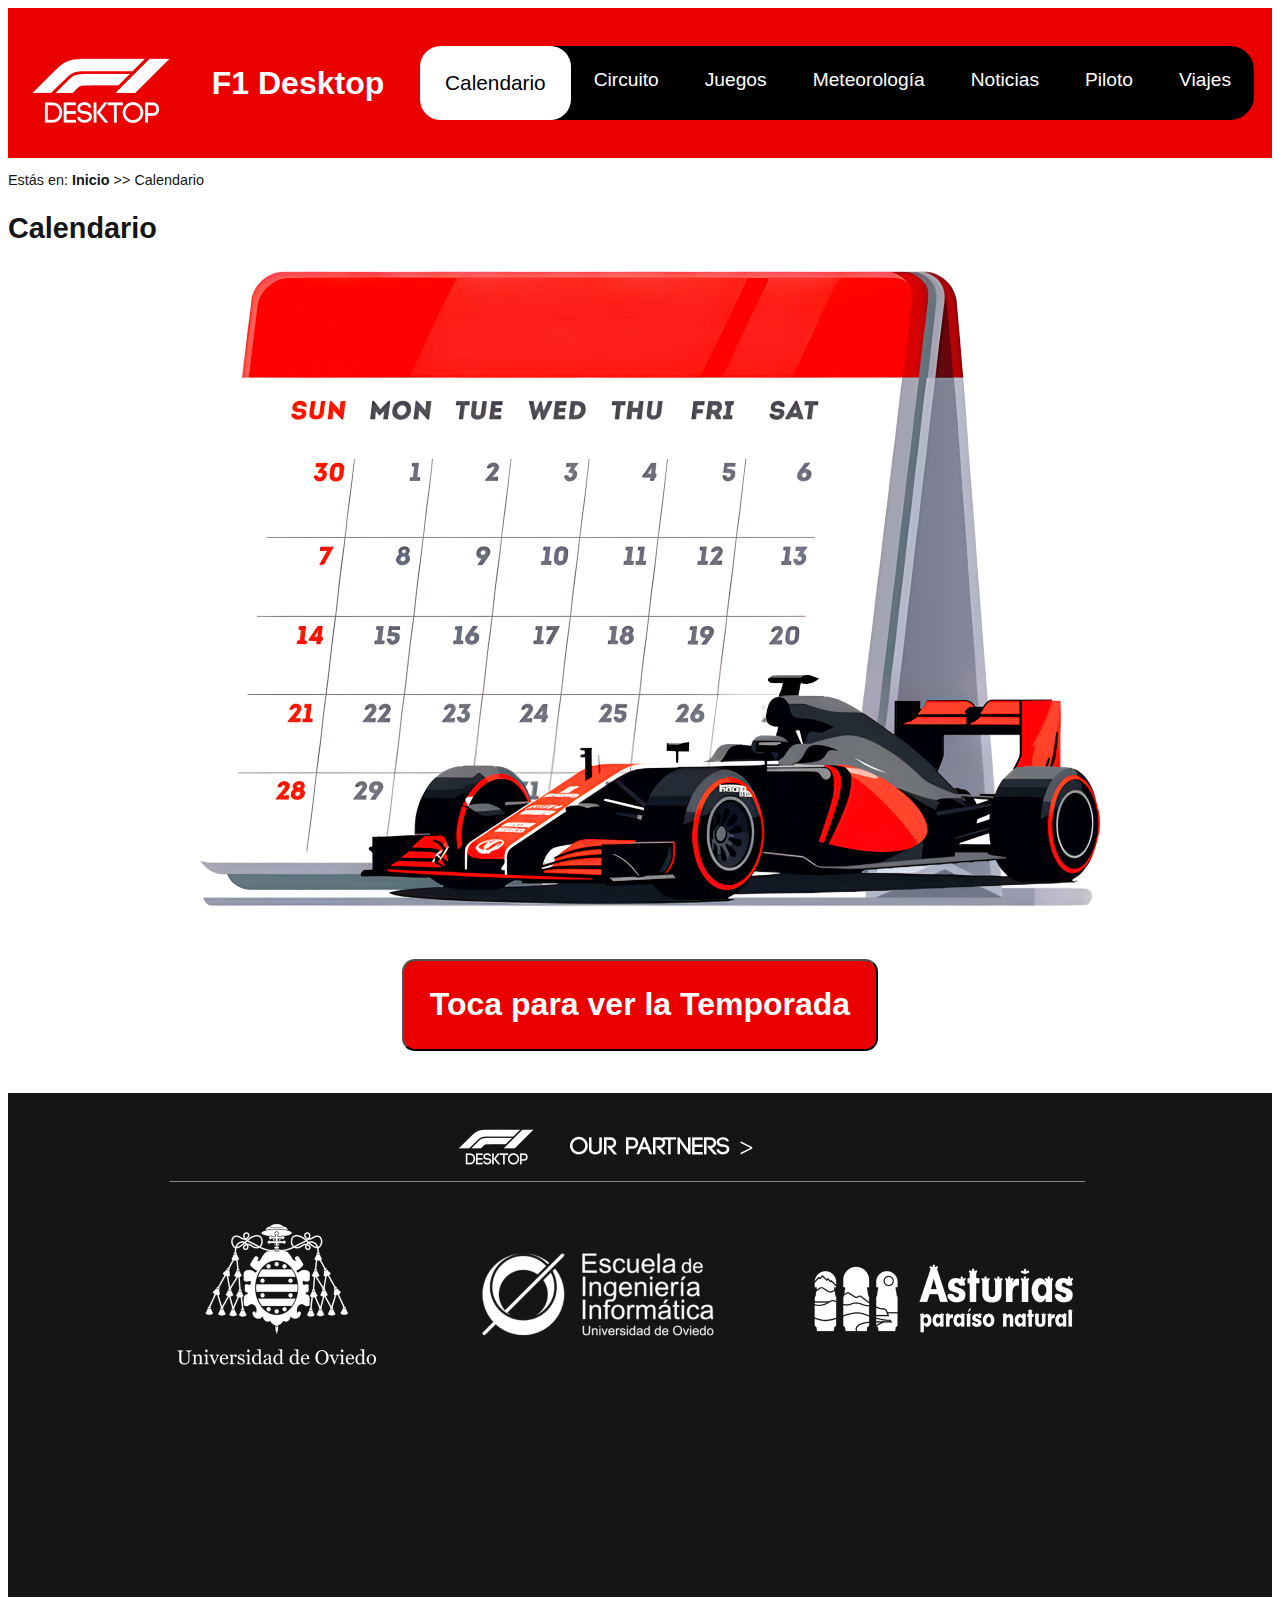
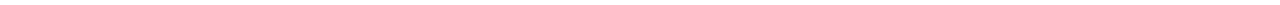
<file: calendario.html>
<!DOCTYPE HTML>

<html lang="es">
<head>
    <meta charset="UTF-8" />
    <meta name ="author" content ="Ignacio Fernández Suárez - UO294177" />
    <meta name ="description" content ="Puedes consultar el calendario de eventos de los próximos meses" />
    <meta name ="keywords" content ="calenadrio,calendar,monthly" />
    <meta name ="viewport" content ="width=device-width, initial-scale=1.0" />
    <title>Calendario</title>
    <link rel="stylesheet" type="text/css" href="estilo/estilo.css"/>
    <link rel="stylesheet" type="text/css" href="estilo/layout.css"/>
    <link rel="stylesheet" type="text/css" href="estilo/agenda_grid.css"/>
    <link rel="icon" href="multimedia/LogotipoF1Desktop.ico">
    <script src="https://code.jquery.com/jquery-3.7.1.min.js"></script>
</head>

<body>
    <header>
    <img alt="logotipo_F1Desktop" src="multimedia/Logotipo_F1_Desktop_Sized.png"/>
    <h1> <a href="index.html">F1 Desktop</a></h1>
    <nav>
        <a href="calendario.html" class="active">Calendario</a>
        <a href="circuito.html">Circuito</a>
        <a href="juegos.html">Juegos</a>
        <a href="meteorologia.html">Meteorología</a>
        <a href="noticias.html">Noticias</a>
        <a href="piloto.html">Piloto</a>
        <a href="php/viajes.php">Viajes</a>
    </nav>
    </header>
    <p>Estás en: <a href="index.html">Inicio</a> >> Calendario</p>
    
    <h2>Calendario</h2>
    <picture>
        <source srcset="multimedia/CalendarioImg_465.png" media="(max-width: 465px)">
        <source srcset="multimedia/CalendarioImg_799.png" media="(max-width: 799px)">
        <source srcset="multimedia/CalendarioImg.png">
        <img src="multimedia/CalendarioImg.png" alt="Calendario con F1">
    </picture>
    
    <main>
        <script src="js/agenda.js"></script>
    </main>

    <footer>
        <picture>
            <source srcset="multimedia/Footter_Partners_max465px.png" media="(max-width: 465px)">
            <source srcset="multimedia/Footter_Partners_max799px.png" media="(max-width: 799px)">
            <source srcset="multimedia/Footter_Partners.png">
            <img src="multimedia/Footter_Partners.png" alt="Footer of the Partners">
        </picture>
    </footer>
</body>
</html>
</file>
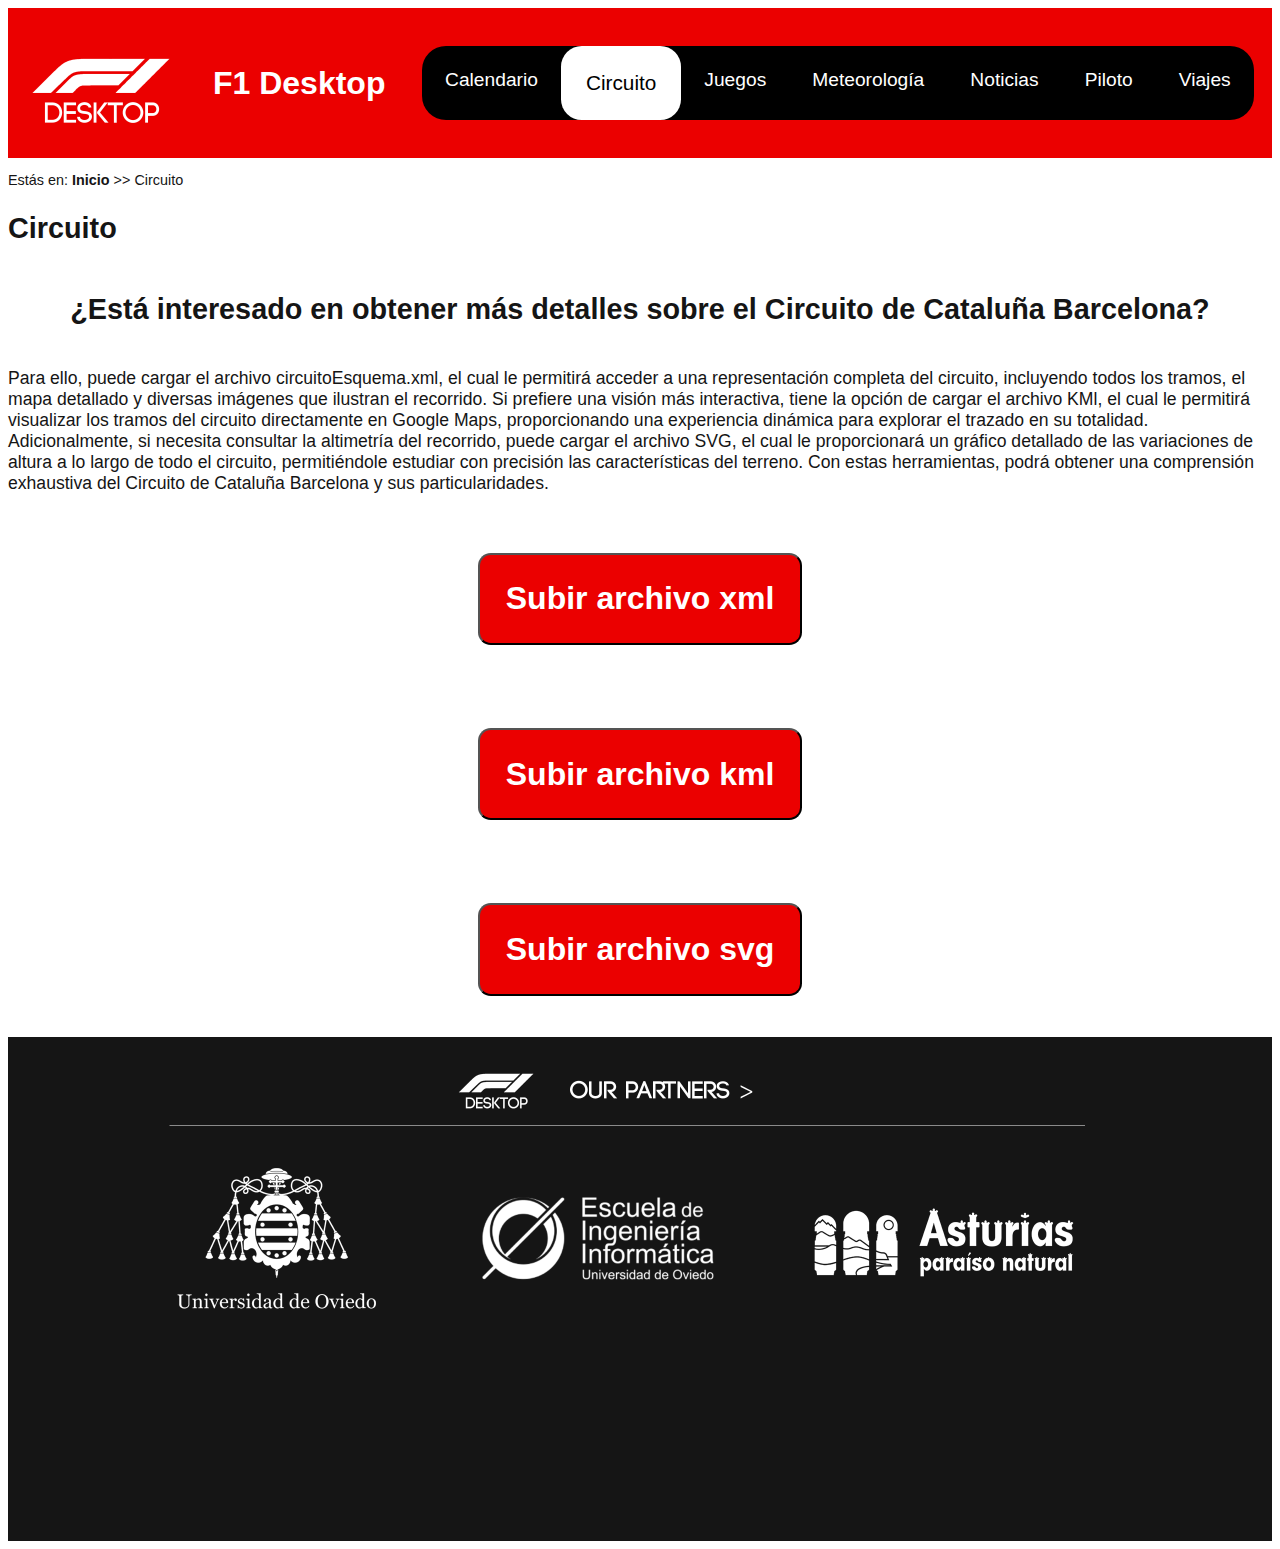
<file: circuito.html>
<!DOCTYPE HTML>

<html lang="es">
<head>
    <meta charset="UTF-8" />
    <meta name ="author" content ="Ignacio Fernández Suárez - UO294177" />
    <meta name ="description" content ="Los circuitos de esta temporada" />
    <meta name ="keywords" content ="circuito" />
    <meta name ="viewport" content ="width=device-width, initial-scale=1.0" />
    <title>Circuito</title>
    <link rel="stylesheet" type="text/css" href="estilo/estilo.css"/>
    <link rel="stylesheet" type="text/css" href="estilo/layout.css"/>
    <link rel="stylesheet" type="text/css" href="estilo/agenda_grid.css"/>
    <link rel="icon" href="multimedia/LogotipoF1Desktop.ico">
    <script src="https://code.jquery.com/jquery-3.7.1.min.js"></script>
</head>

<body>
    <header>
    <img alt="logotipo_F1Desktop" src="multimedia/Logotipo_F1_Desktop_Sized.png"/>
    <h1> <a href="index.html">F1 Desktop</a></h1>
    <nav>
        <a href="calendario.html">Calendario</a>
        <a href="circuito.html" class="active">Circuito</a>
        <a href="juegos.html">Juegos</a>
        <a href="meteorologia.html">Meteorología</a>
        <a href="noticias.html">Noticias</a>
        <a href="piloto.html">Piloto</a>
        <a href="php/viajes.php">Viajes</a>
    </nav>
    </header>
    <p>Estás en: <a href="index.html">Inicio</a> >> Circuito</p>

    <h2>Circuito</h2>
    <main>
        <h2>¿Está interesado en obtener más detalles sobre el Circuito de Cataluña Barcelona?</h2>
        <p>Para ello, puede cargar el archivo circuitoEsquema.xml, el cual le permitirá acceder a una representación completa del circuito, 
        incluyendo todos los tramos, el mapa detallado y diversas imágenes que ilustran el recorrido. Si prefiere una visión más interactiva, 
        tiene la opción de cargar el archivo KMl, 
        el cual le permitirá visualizar los tramos del circuito directamente en Google Maps, proporcionando una experiencia dinámica 
        para explorar el trazado en su totalidad. Adicionalmente, si necesita consultar la altimetría del recorrido, puede cargar el archivo SVG, 
        el cual le proporcionará un gráfico detallado de las variaciones de altura a lo largo de todo el circuito, permitiéndole estudiar con 
        precisión las características del terreno. Con estas herramientas, podrá obtener una comprensión exhaustiva del Circuito de Cataluña Barcelona y 
        sus particularidades.
        </p>
        <script src="https://api.mapbox.com/mapbox-gl-js/v2.9.0/mapbox-gl.js"></script>
        <link href="https://api.mapbox.com/mapbox-gl-js/v2.9.0/mapbox-gl.css" rel="stylesheet" />
        <script src="js/circuito.js"></script>
    </main>
    
    <footer>
        <picture>
            <source srcset="multimedia/Footter_Partners_max465px.png" media="(max-width: 465px)">
            <source srcset="multimedia/Footter_Partners_max799px.png" media="(max-width: 799px)">
            <source srcset="multimedia/Footter_Partners.png">
            <img src="multimedia/Footter_Partners.png" alt="Footer of the Partners">
        </picture>
    </footer>
</body>
</html>
</file>
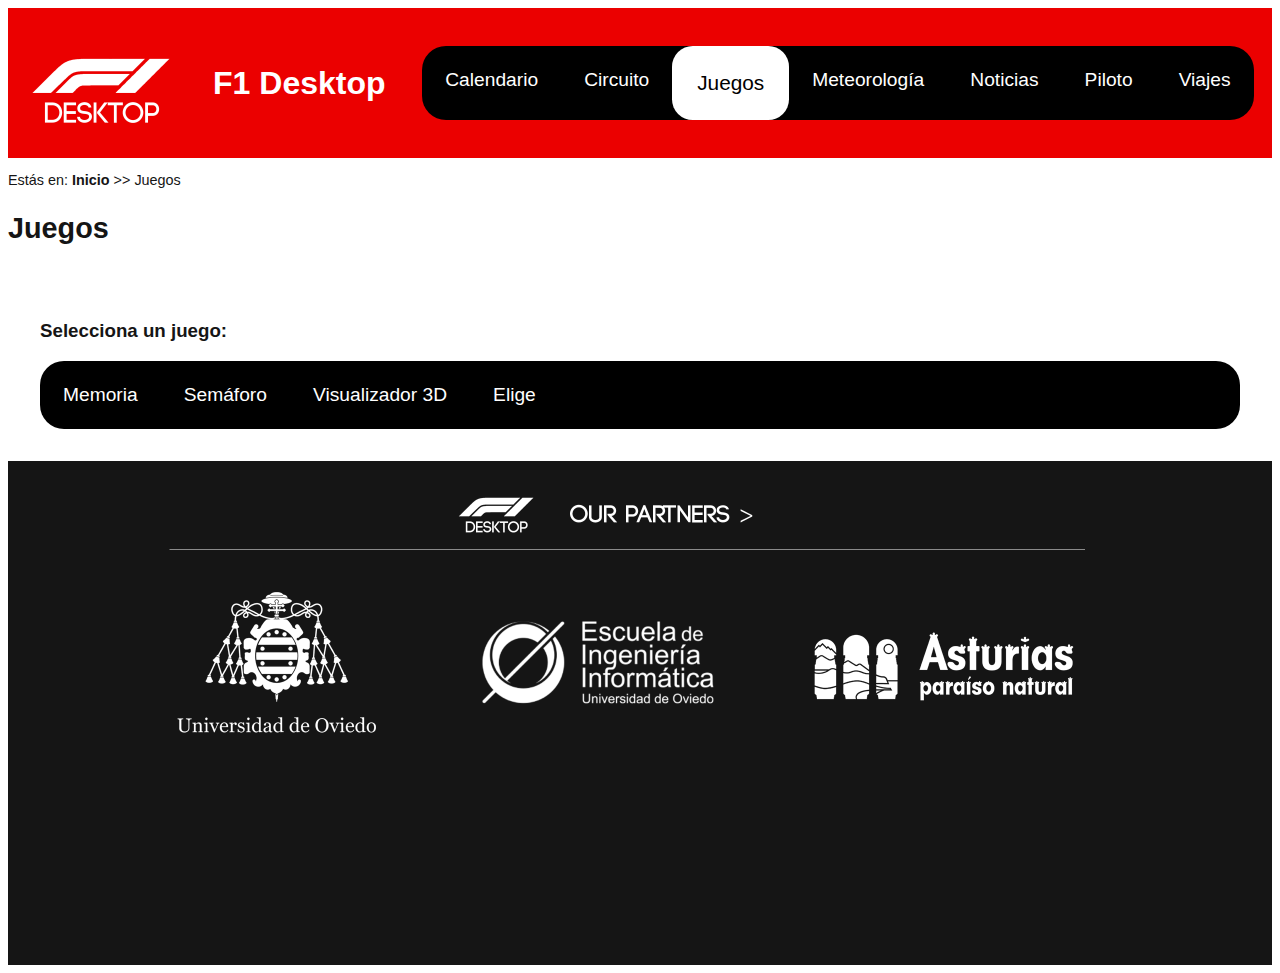
<file: juegos.html>
<!DOCTYPE HTML>

<html lang="es">
<head>
    <meta charset="UTF-8" />
    <meta name ="author" content ="Ignacio Fernández Suárez - UO294177" />
    <meta name ="description" content ="Podrás enterenterte jugando uno de nuestros juegos" />
    <meta name ="keywords" content ="index,índice" />
    <meta name ="viewport" content ="width=device-width, initial-scale=1.0" />
    <title>Juegos</title>
    <link rel="stylesheet" type="text/css" href="estilo/estilo.css"/>
    <link rel="stylesheet" type="text/css" href="estilo/layout.css"/>
    <link rel="icon" href="multimedia/LogotipoF1Desktop.ico">
</head>

<body>
    <header>
    <img alt="logotipo_F1Desktop" src="multimedia/Logotipo_F1_Desktop_Sized.png"/>
    <h1> <a href="index.html">F1 Desktop</a></h1>
    <nav>
        <a href="calendario.html">Calendario</a>
        <a href="circuito.html">Circuito</a>
        <a href="juegos.html" class="active">Juegos</a>
        <a href="meteorologia.html">Meteorología</a>
        <a href="noticias.html">Noticias</a>
        <a href="piloto.html">Piloto</a>
        <a href="php/viajes.php">Viajes</a>
    </nav>
    </header>
    <p>Estás en: <a href="index.html">Inicio</a> >> Juegos</p>
    
    <h2>Juegos</h2>
    <section>
        <h3>Selecciona un juego:</h3>
        <nav>
            <a href="memoria.html">Memoria</a>
            <a href="php/semaforo.php">Semáforo</a>
            <a href="api.html">Visualizador 3D</a>
            <a href="php/elige.php">Elige</a>
        </nav>
    </section>

    <footer>
        <picture>
            <source srcset="multimedia/Footter_Partners_max465px.png" media="(max-width: 465px)">
            <source srcset="multimedia/Footter_Partners_max799px.png" media="(max-width: 799px)">
            <source srcset="multimedia/Footter_Partners.png">
            <img src="multimedia/Footter_Partners.png" alt="Footer of the Partners">
        </picture>
    </footer>
</body>
</html>
</file>
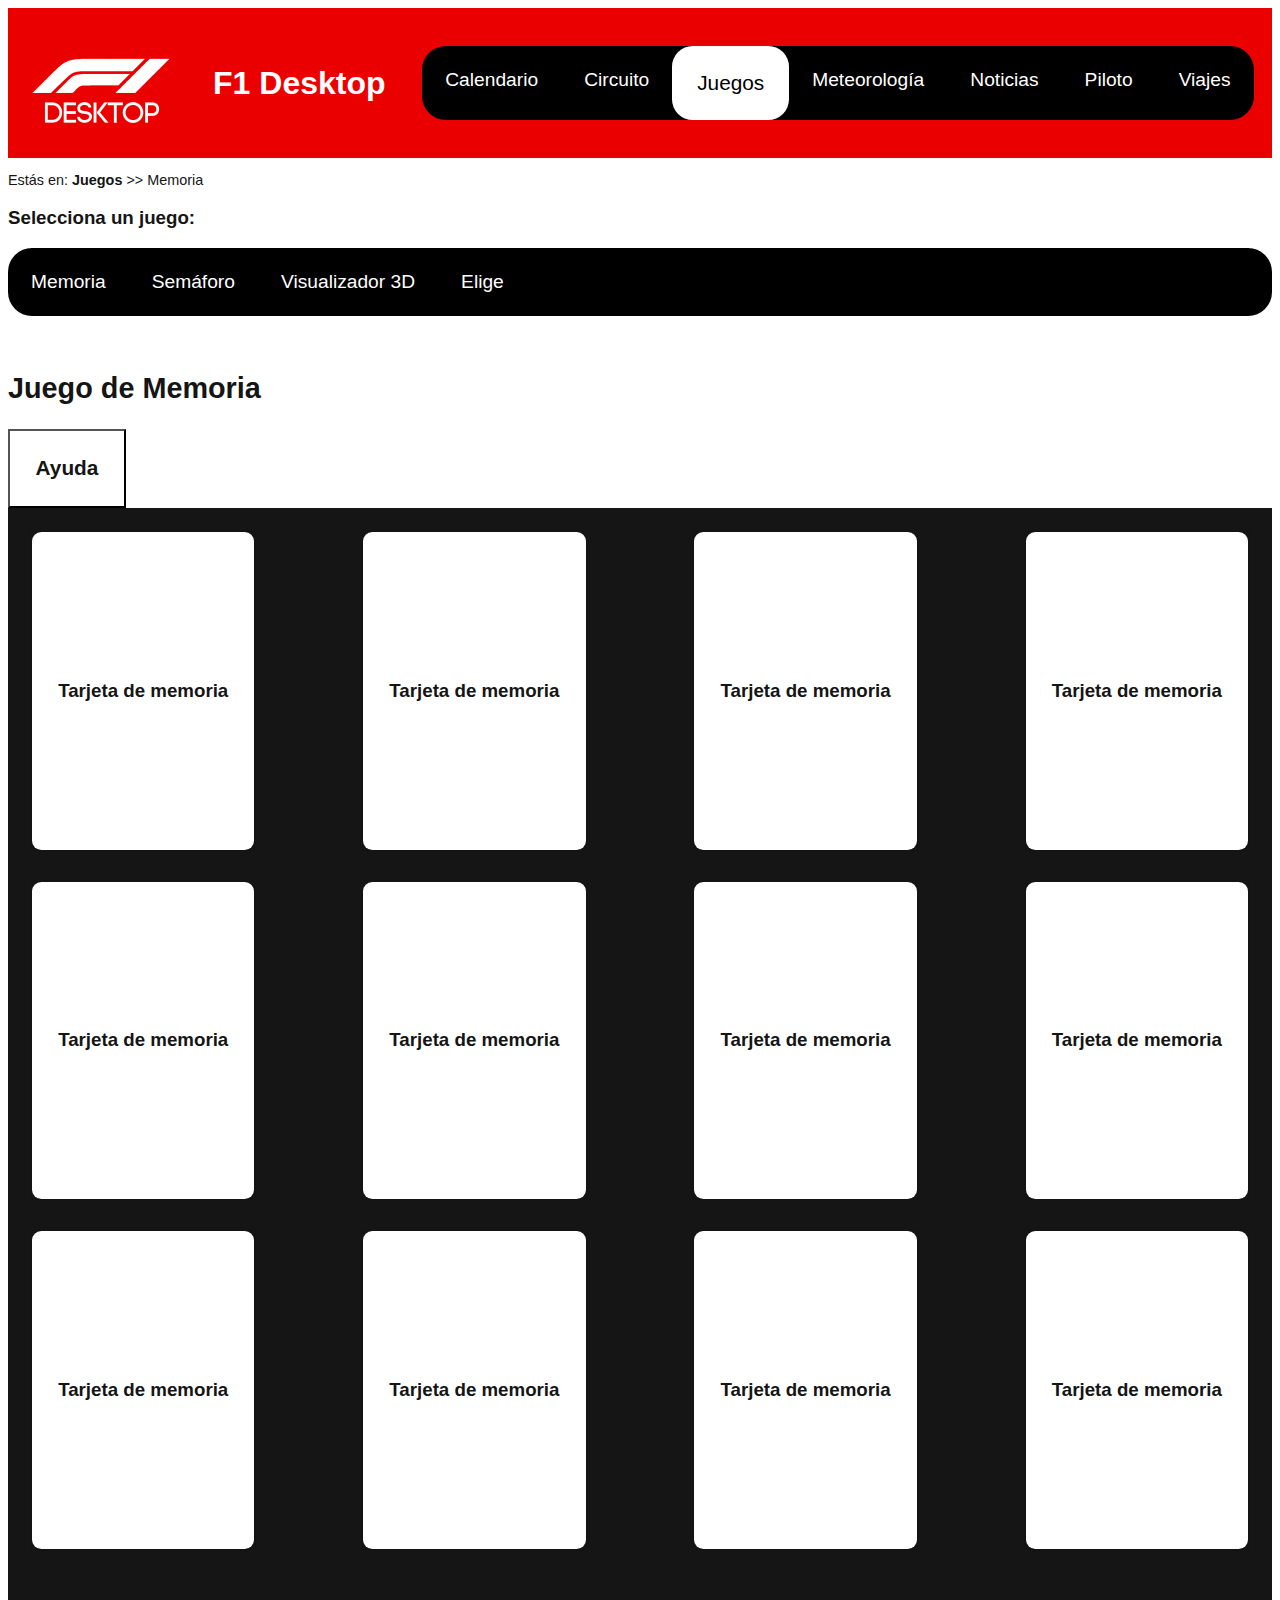
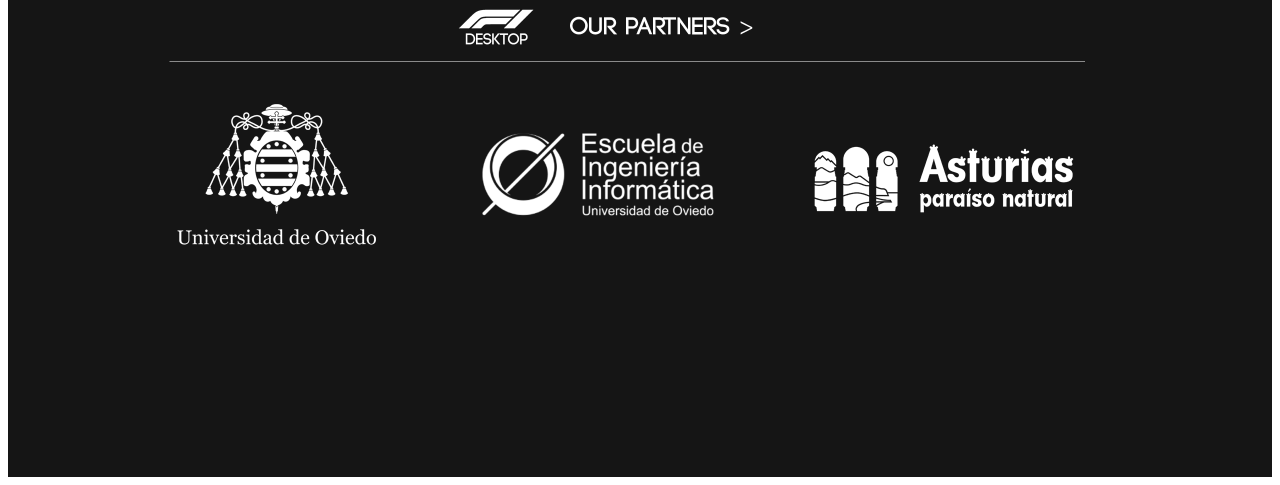
<file: memoria.html>
<!DOCTYPE HTML>

<html lang="es">
<head>
    <meta charset="UTF-8" />
    <meta name ="author" content ="Ignacio Fernández Suárez - UO294177" />
    <meta name ="description" content ="Juego de Memoria" />
    <meta name ="keywords" content ="juego,game,memory" />
    <meta name ="viewport" content ="width=device-width, initial-scale=1.0" />
    <title>Memoria</title>
    <link rel="stylesheet" type="text/css" href="estilo/estilo.css"/>
    <link rel="stylesheet" type="text/css" href="estilo/layout.css"/>
    <link rel="stylesheet" type="text/css" href="estilo/memoria.css"/>
    <link rel="icon" href="multimedia/LogotipoF1Desktop.ico">
</head>
<body data-fondo="memoria">
    <header>
    <img alt="logotipo_F1Desktop" src="multimedia/Logotipo_F1_Desktop_Sized.png"/>
    <h1> <a href="index.html">F1 Desktop</a></h1>
    <nav>
        <a href="calendario.html">Calendario</a>
        <a href="circuito.html">Circuito</a>
        <a href="juegos.html" class="active">Juegos</a>
        <a href="meteorologia.html">Meteorología</a>
        <a href="noticias.html">Noticias</a>
        <a href="piloto.html">Piloto</a>
        <a href="php/viajes.php">Viajes</a>
    </nav>
    </header>
    <p>Estás en: <a href="juegos.html">Juegos</a> >> Memoria</p>

    <section>
        <h3>Selecciona un juego:</h3>
        <nav>
            <a href="memoria.html">Memoria</a>
            <a href="php/semaforo.php">Semáforo</a>
            <a href="api.html">Visualizador 3D</a>
            <a href="php/elige.php">Elige</a>
        </nav>
    </section>
    
    <h2>Juego de Memoria</h2>
    <button>Ayuda</button>
    <main>
        <script src="js/memoria.js"></script>
    </main>    

    <footer>
        <picture>
            <source srcset="multimedia/Footter_Partners_max465px.png" media="(max-width: 465px)">
            <source srcset="multimedia/Footter_Partners_max799px.png" media="(max-width: 799px)">
            <source srcset="multimedia/Footter_Partners.png">
            <img src="multimedia/Footter_Partners.png" alt="Footer of the Partners">
        </picture>
    </footer>
</body>
</html>
</file>
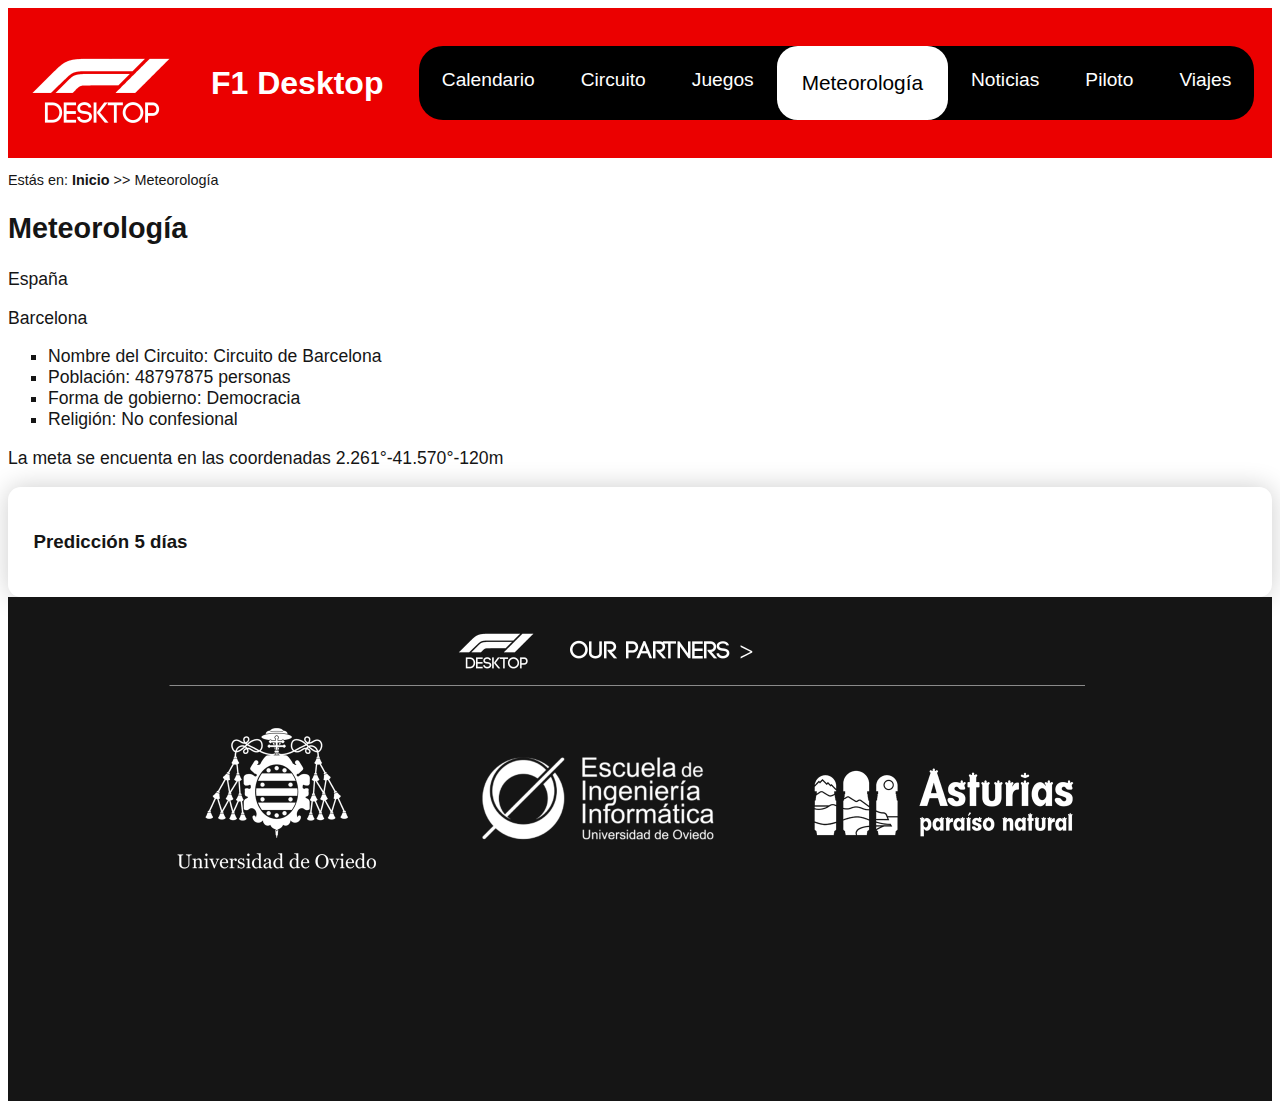
<file: meteorologia.html>
<!DOCTYPE HTML>

<html lang="es">
<head>
    <meta charset="UTF-8" />
    <meta name ="author" content ="Ignacio Fernández Suárez - UO294177" />
    <meta name ="description" content ="Meteorología" />
    <meta name ="keywords" content ="meteorología,climate" />
    <meta name ="viewport" content ="width=device-width, initial-scale=1.0" />
    <title>Meteorología</title>
    <link rel="stylesheet" type="text/css" href="estilo/estilo.css"/>
    <link rel="stylesheet" type="text/css" href="estilo/layout.css"/>
    <link rel="stylesheet" type="text/css" href="estilo/article_elements.css"/>
    <link rel="icon" href="multimedia/LogotipoF1Desktop.ico">
    <script src="https://code.jquery.com/jquery-3.7.1.min.js"></script>
</head>

<body>
    <header>
    <img alt="logotipo_F1Desktop" src="multimedia/Logotipo_F1_Desktop_Sized.png"/>
    <h1> <a href="index.html">F1 Desktop</a></h1>
    <nav>
        <a href="calendario.html">Calendario</a>
        <a href="circuito.html">Circuito</a>
        <a href="juegos.html">Juegos</a>
        <a href="meteorologia.html" class="active">Meteorología</a>
        <a href="noticias.html">Noticias</a>
        <a href="piloto.html">Piloto</a>
        <a href="php/viajes.php">Viajes</a>
    </nav>
    </header>
    <p>Estás en: <a href="index.html">Inicio</a> >> Meteorología</p>
    <h2>Meteorología</h2>

    <main>
        <script src="js/pais.js"></script>
        <article>
            <h3>Predicción 5 días</h3>
            <script src="js/meteo.js"></script>
        </article>
    </main>

    <footer>
        <picture>
            <source srcset="multimedia/Footter_Partners_max465px.png" media="(max-width: 465px)">
            <source srcset="multimedia/Footter_Partners_max799px.png" media="(max-width: 799px)">
            <source srcset="multimedia/Footter_Partners.png">
            <img src="multimedia/Footter_Partners.png" alt="Footer of the Partners">
        </picture>
    </footer>
</body>
</html>
</file>
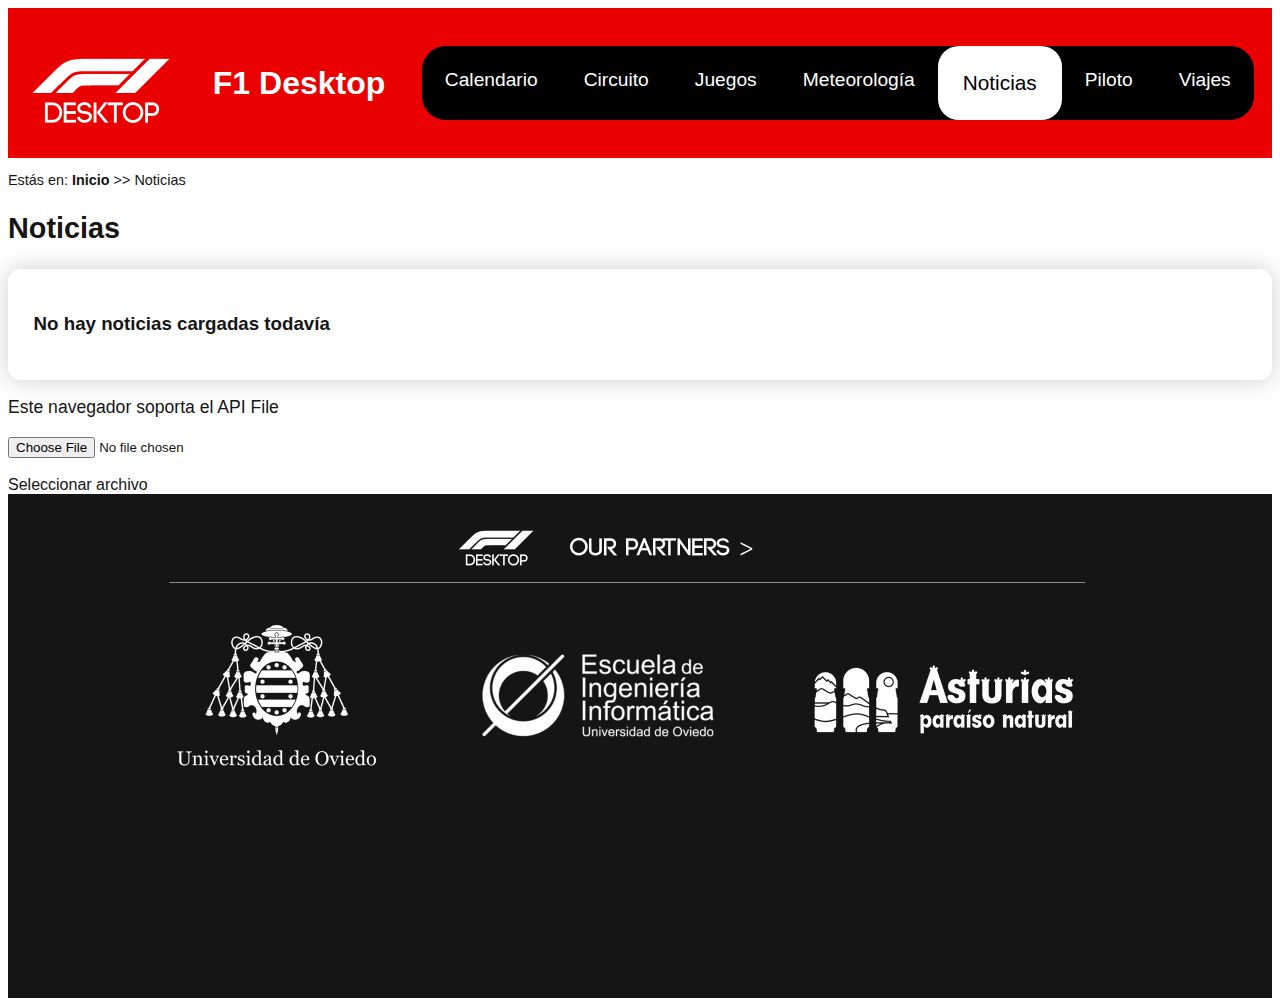
<file: noticias.html>
<!DOCTYPE HTML>

<html lang="es">
<head>
    <meta charset="UTF-8" />
    <meta name ="author" content ="Ignacio Fernández Suárez - UO294177" />
    <meta name ="description" content ="Noticias" />
    <meta name ="keywords" content ="noticias,news" />
    <meta name ="viewport" content ="width=device-width, initial-scale=1.0" />
    <title>Noticias</title>
    <link rel="stylesheet" type="text/css" href="estilo/estilo.css"/>
    <link rel="stylesheet" type="text/css" href="estilo/layout.css"/>
    <link rel="stylesheet" type="text/css" href="estilo/article_elements.css"/>
    <link rel="icon" href="multimedia/LogotipoF1Desktop.ico">
    <script src="https://code.jquery.com/jquery-3.7.1.min.js"></script>
</head>

<body>
    <header>
    <img alt="logotipo_F1Desktop" src="multimedia/Logotipo_F1_Desktop_Sized.png"/>
    <h1> <a href="index.html">F1 Desktop</a></h1>
    <nav>
        <a href="calendario.html">Calendario</a>
        <a href="circuito.html">Circuito</a>
        <a href="juegos.html">Juegos</a>
        <a href="meteorologia.html">Meteorología</a>
        <a href="noticias.html" class="active">Noticias</a>
        <a href="piloto.html">Piloto</a>
        <a href="php/viajes.php">Viajes</a>
    </nav>
    </header>
    <p>Estás en: <a href="index.html">Inicio</a> >> Noticias</p>
    
    <h2>Noticias</h2>
    
    <main>
        <article>
            <h3>No hay noticias cargadas todavía</h3>
            <script src="js/noticias.js"></script>
        </article>
        <section>
            <h3>Añade tus propias noticias:</h3>
            <label for="titulo">Título:</label>
            <input type="text" name="titulo" id="titulo">
            
            <label for="texto">Texto:</label>
            <input type="text" name="texto" id="texto">
            
            <label for="autor">Autor:</label>
            <input type="text" name="autor" id="autor">

            <button type="button" onclick="agregarDatos()">Añadir</button>
        </section>
    </main>

    <footer>
        <picture>
            <source srcset="multimedia/Footter_Partners_max465px.png" media="(max-width: 465px)">
            <source srcset="multimedia/Footter_Partners_max799px.png" media="(max-width: 799px)">
            <source srcset="multimedia/Footter_Partners.png">
            <img src="multimedia/Footter_Partners.png" alt="Footer of the Partners">
        </picture>
    </footer>
</body>
</html>
</file>
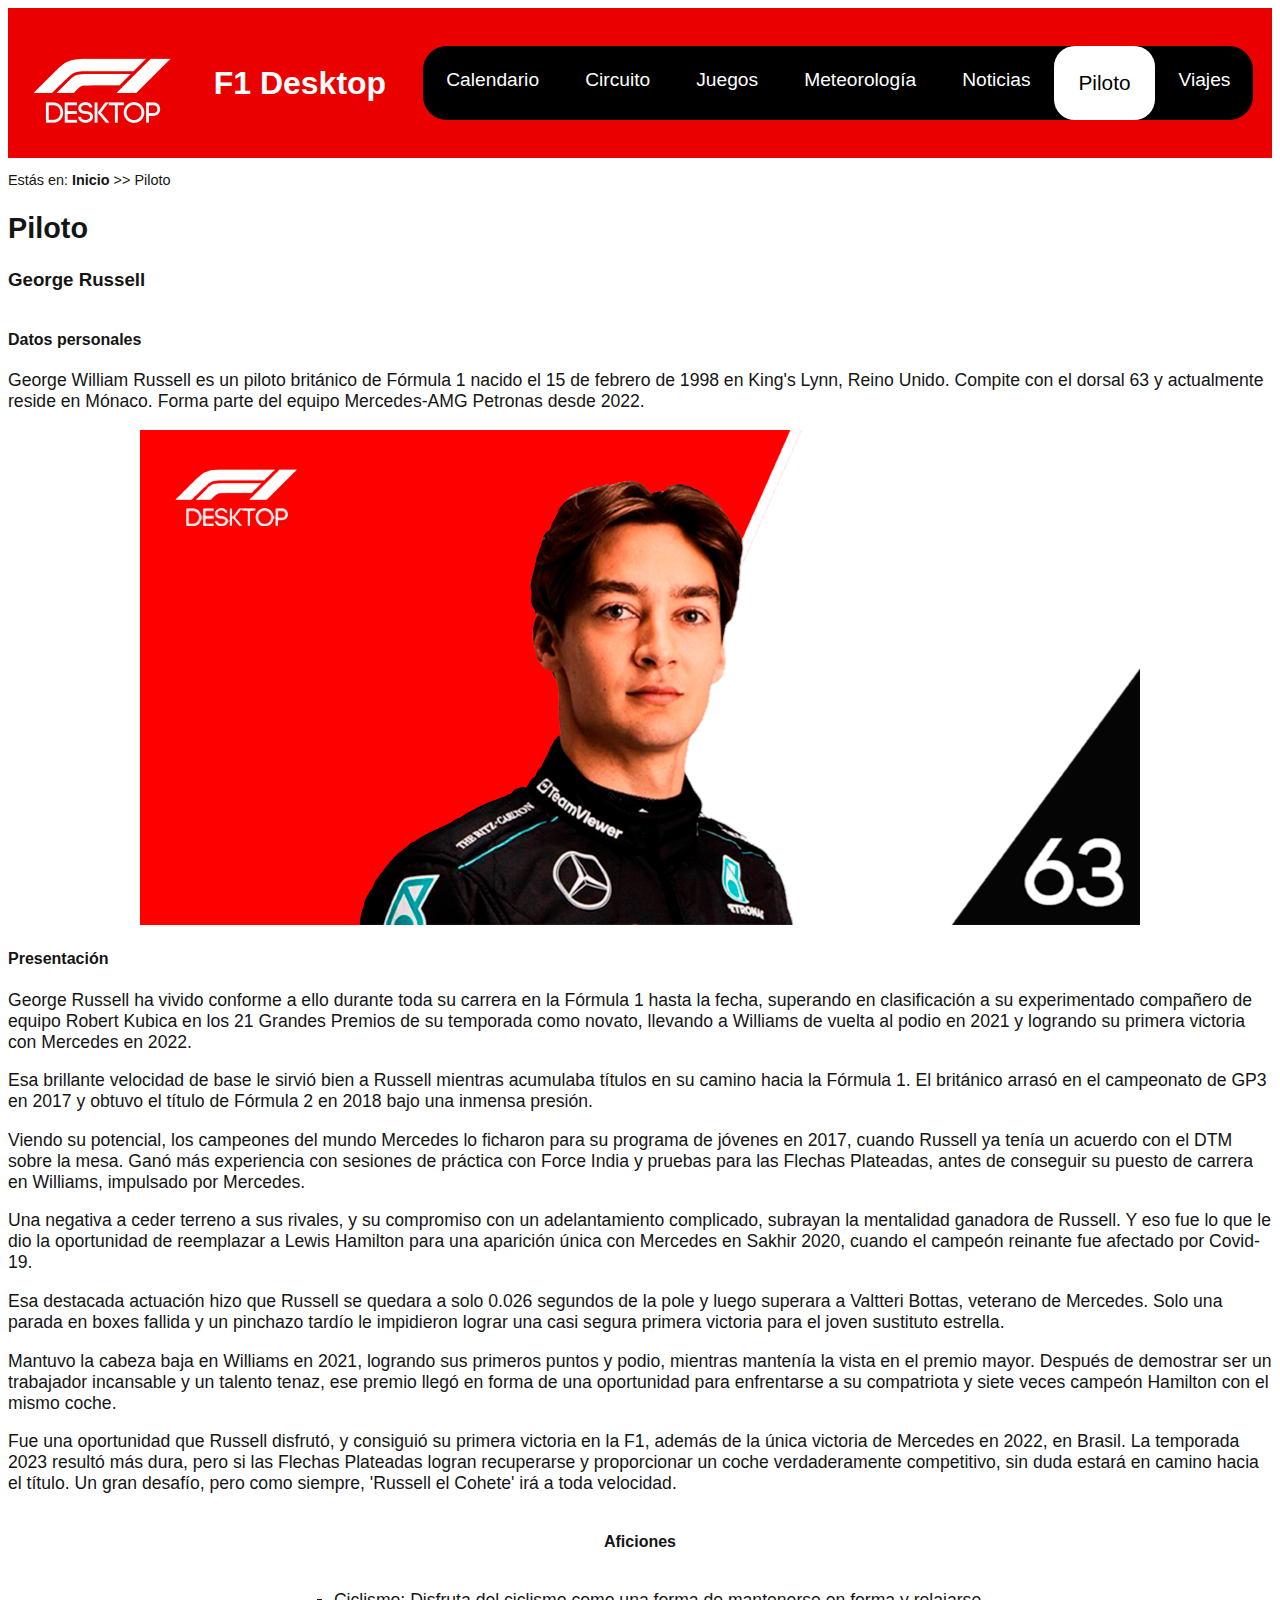
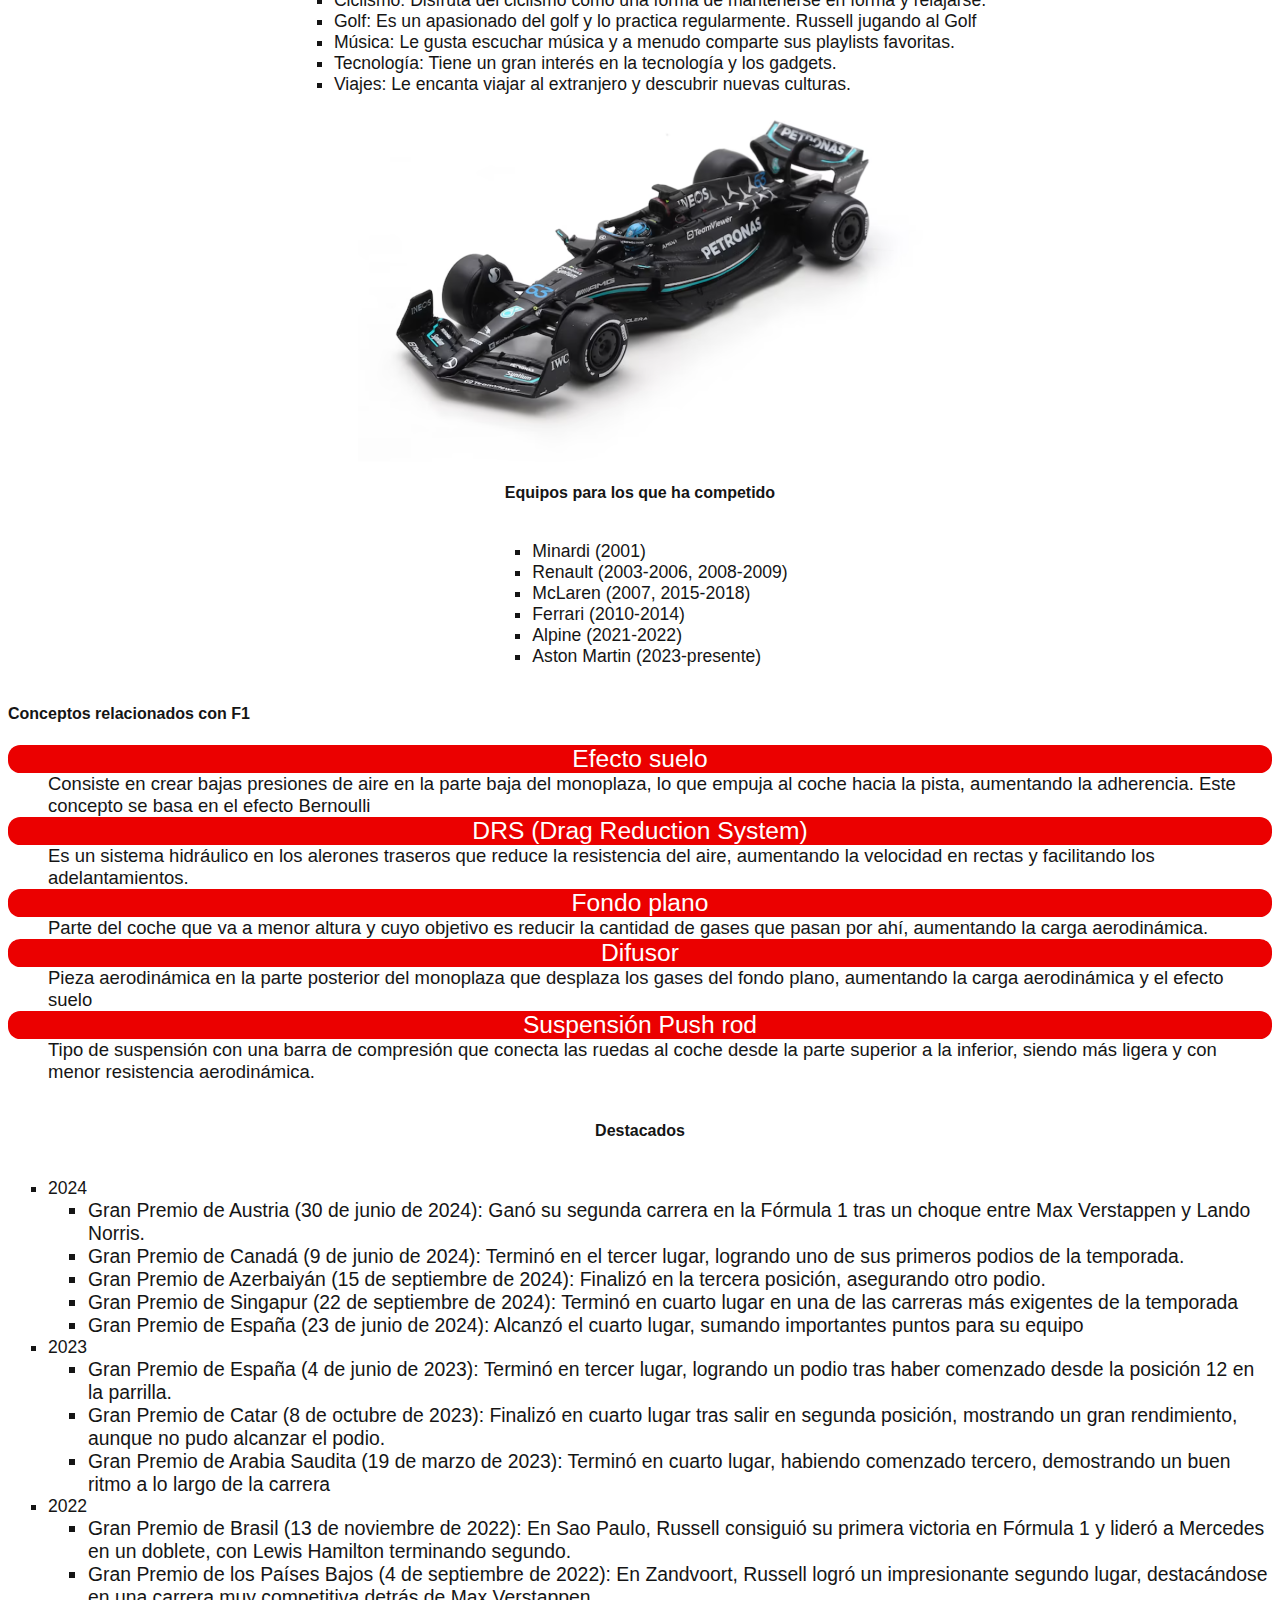
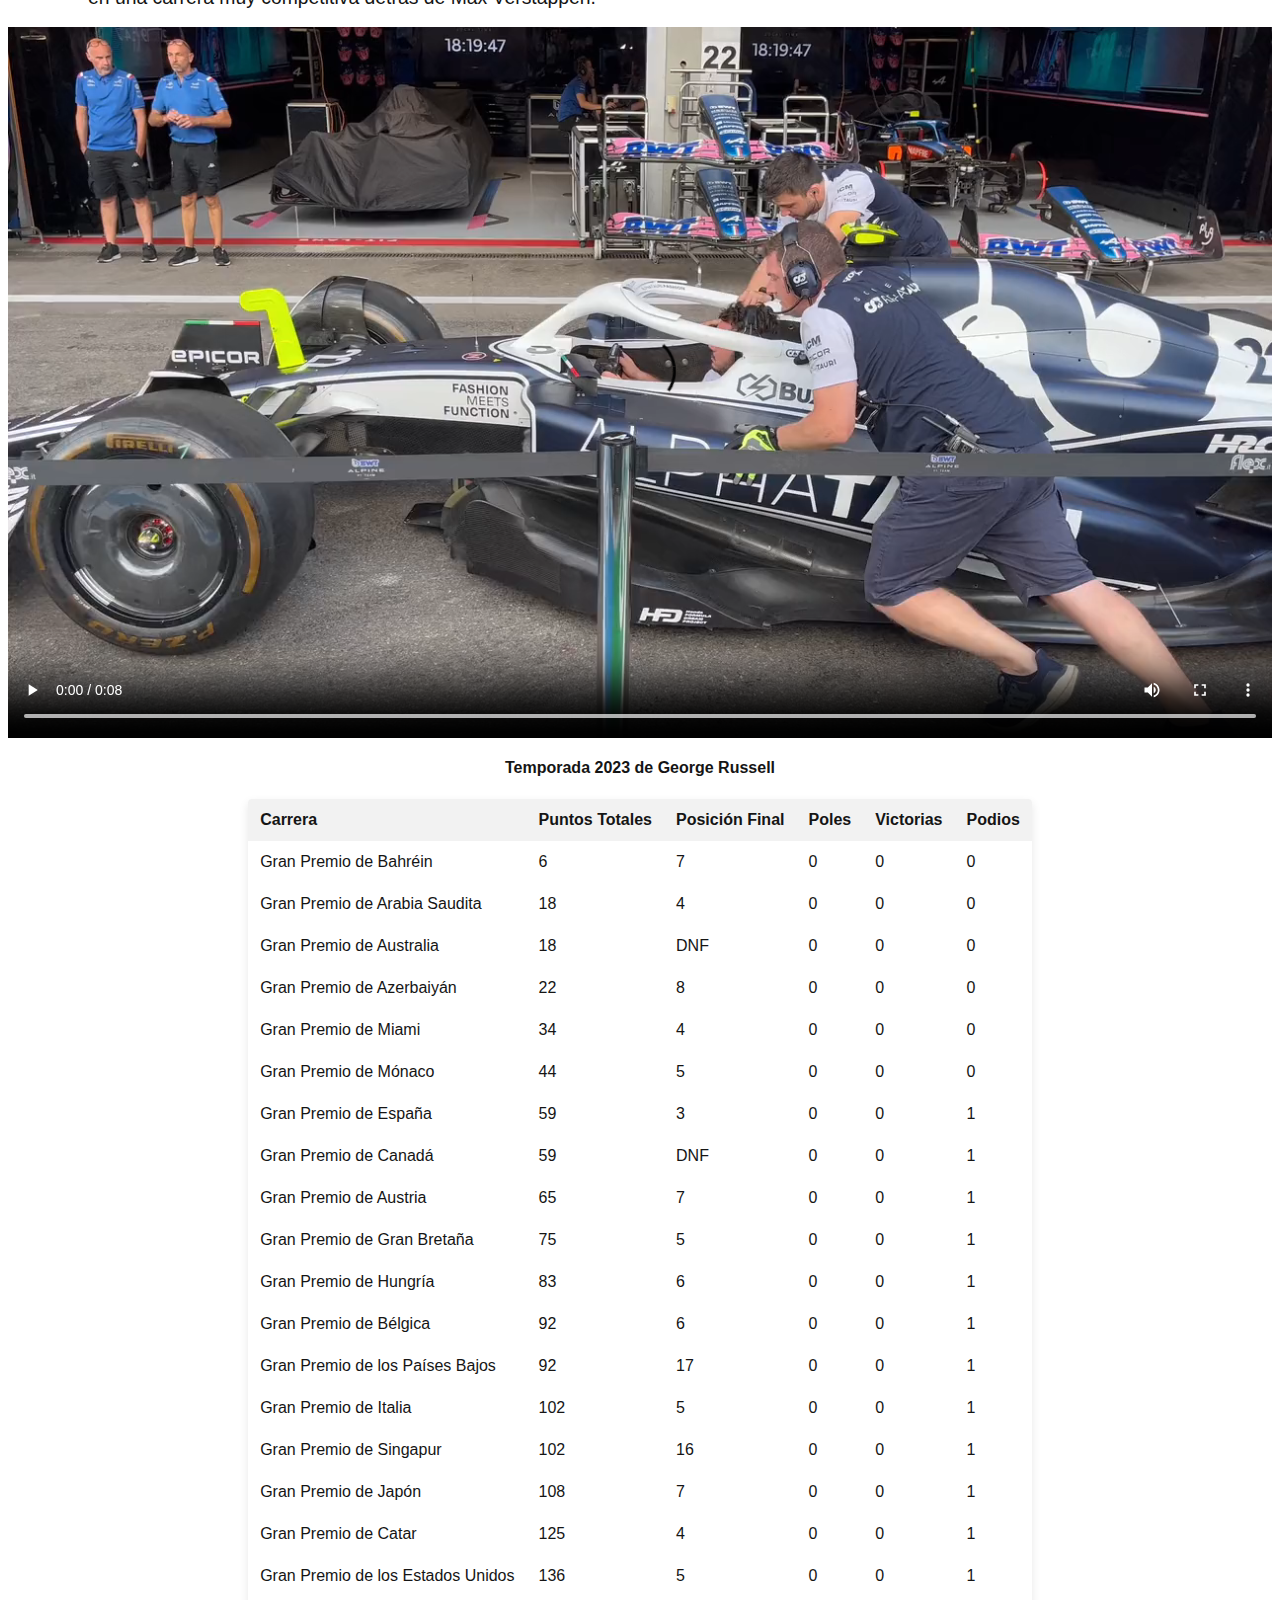
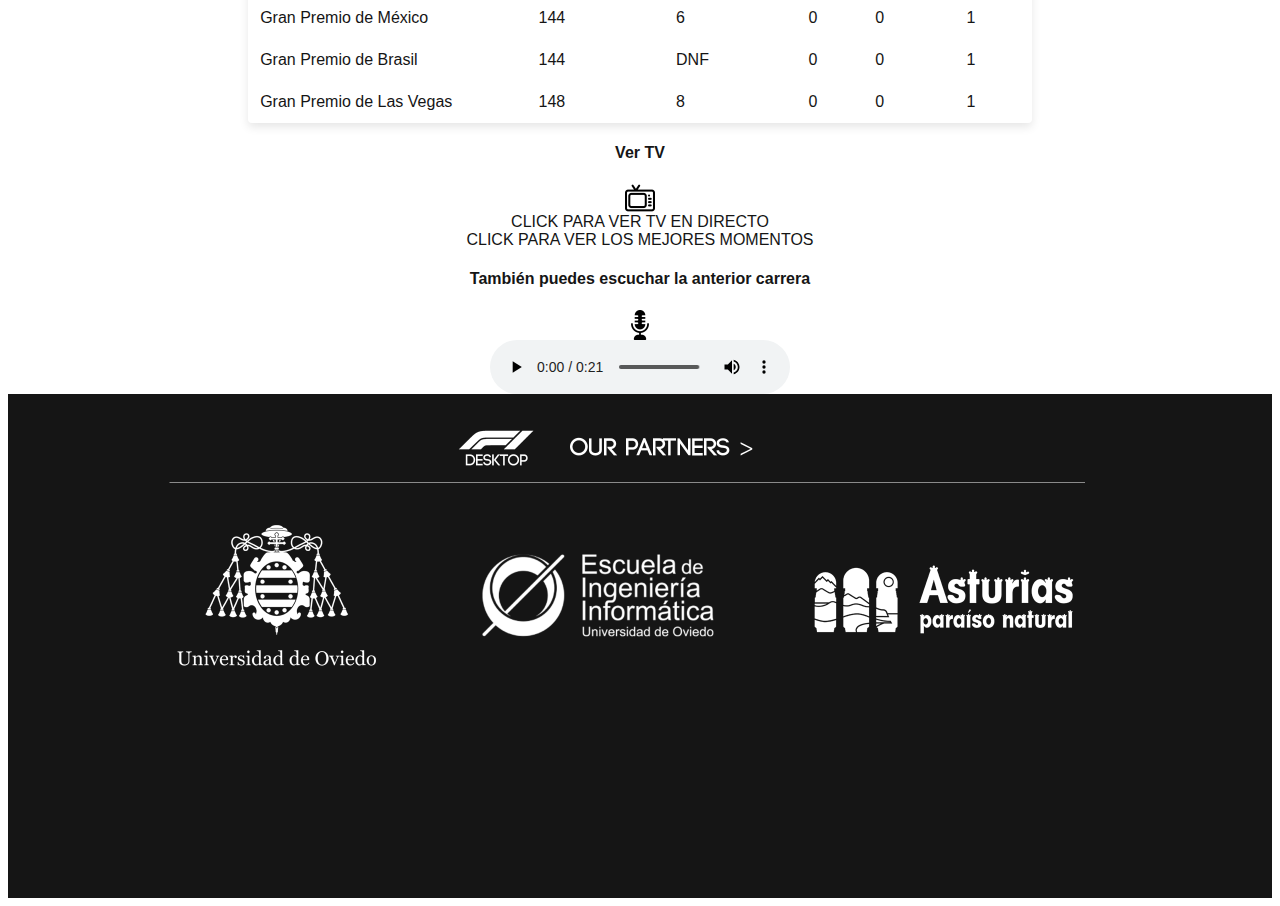
<file: piloto.html>
<!DOCTYPE HTML>

<html lang="es">
<head>
    <meta charset="UTF-8" />
    <meta name ="author" content ="Ignacio Fernández Suárez - UO294177" />
    <meta name ="description" content ="Los 20 pilotos de esta temporada" />
    <meta name ="keywords" content ="piloto,driver" />
    <meta name ="viewport" content ="width=device-width, initial-scale=1.0" />
    <title>Piloto</title>
    <link rel="stylesheet" type="text/css" href="estilo/estilo.css"/>
    <link rel="stylesheet" type="text/css" href="estilo/layout.css"/>
    <link rel="icon" href="multimedia/LogotipoF1Desktop.ico">
</head>

<body>
    <header>
        <img alt="logotipo_F1Desktop" src="multimedia/Logotipo_F1_Desktop_Sized.png"/>
        <h1> <a href="index.html">F1 Desktop</a></h1>
        <nav>
            <a href="calendario.html">Calendario</a>
            <a href="circuito.html">Circuito</a>
            <a href="juegos.html">Juegos</a>
            <a href="meteorologia.html">Meteorología</a>
            <a href="noticias.html">Noticias</a>
            <a href="piloto.html" class="active">Piloto</a>
            <a href="php/viajes.php">Viajes</a>
        </nav>
    </header>
    <p>Estás en: <a href="index.html">Inicio</a> >> Piloto</p>
    <h2>Piloto</h2>
    <h3>George Russell</h3>
    
    <main>
    <section>
        <h4>Datos personales</h4>
        <p>George William Russell es un piloto británico de Fórmula 1 nacido el 15 de febrero de 1998 en King's Lynn, Reino Unido. Compite con el dorsal 63 y actualmente reside en Mónaco. Forma parte del equipo Mercedes-AMG Petronas desde 2022.</p>
    </section>

    <picture>
        <source srcset="multimedia/Banner_Russell_max465.png" media="(max-width: 465px)">
        <source srcset="multimedia/Banner_Russell_max799.png" media="(max-width: 799px)">
        <source srcset="multimedia/Banner_Russell.png">
        <img src="multimedia/Banner_Russell.png" alt="Banner of George Russell">
    </picture>

    <section>
        <h4>Presentación</h4>
        <p>George Russell ha vivido conforme a ello durante toda su carrera en la Fórmula 1 hasta la fecha, superando en clasificación a su experimentado compañero de equipo Robert Kubica en los 21 Grandes Premios de su temporada como novato, llevando a Williams de vuelta al podio en 2021 y logrando su primera victoria con Mercedes en 2022.</p>
        <p>Esa brillante velocidad de base le sirvió bien a Russell mientras acumulaba títulos en su camino hacia la Fórmula 1. El británico arrasó en el campeonato de GP3 en 2017 y obtuvo el título de Fórmula 2 en 2018 bajo una inmensa presión.</p>
        <p>Viendo su potencial, los campeones del mundo Mercedes lo ficharon para su programa de jóvenes en 2017, cuando Russell ya tenía un acuerdo con el DTM sobre la mesa. Ganó más experiencia con sesiones de práctica con Force India y pruebas para las Flechas Plateadas, antes de conseguir su puesto de carrera en Williams, impulsado por Mercedes.</p>
        <p>Una negativa a ceder terreno a sus rivales, y su compromiso con un adelantamiento complicado, subrayan la mentalidad ganadora de Russell. Y eso fue lo que le dio la oportunidad de reemplazar a Lewis Hamilton para una aparición única con Mercedes en Sakhir 2020, cuando el campeón reinante fue afectado por Covid-19.</p>
        <p>Esa destacada actuación hizo que Russell se quedara a solo 0.026 segundos de la pole y luego superara a Valtteri Bottas, veterano de Mercedes. Solo una parada en boxes fallida y un pinchazo tardío le impidieron lograr una casi segura primera victoria para el joven sustituto estrella.</p>
        <p>Mantuvo la cabeza baja en Williams en 2021, logrando sus primeros puntos y podio, mientras mantenía la vista en el premio mayor. Después de demostrar ser un trabajador incansable y un talento tenaz, ese premio llegó en forma de una oportunidad para enfrentarse a su compatriota y siete veces campeón Hamilton con el mismo coche.</p>
        <p>Fue una oportunidad que Russell disfrutó, y consiguió su primera victoria en la F1, además de la única victoria de Mercedes en 2022, en Brasil. La temporada 2023 resultó más dura, pero si las Flechas Plateadas logran recuperarse y proporcionar un coche verdaderamente competitivo, sin duda estará en camino hacia el título. Un gran desafío, pero como siempre, 'Russell el Cohete' irá a toda velocidad.</p>    
    </section>

    <h4>Aficiones</h4>
    <ul>
        <li>Ciclismo: Disfruta del ciclismo como una forma de mantenerse en forma y relajarse.</li>
        <li>Golf: Es un apasionado del golf y lo practica regularmente.
            <a href="https://f1i.com/images/384789-a-long-drive-of-a-different-kind-for-russell.html">Russell jugando al Golf</a>
        </li>
        <li>Música: Le gusta escuchar música y a menudo comparte sus playlists favoritas.</li>
        <li>Tecnología: Tiene un gran interés en la tecnología y los gadgets.</li>
        <li>Viajes: Le encanta viajar al extranjero y descubrir nuevas culturas.</li>
    </ul>

    <img alt="img_amg" src="multimedia/amg_petronas.png"/>

    <h4>Equipos para los que ha competido</h4>
    <ol>
        <li>Minardi (2001)</li>
        <li>Renault (2003-2006, 2008-2009)</li>
        <li>McLaren (2007, 2015-2018)</li>
        <li>Ferrari (2010-2014)</li>
        <li>Alpine (2021-2022)</li>
        <li>Aston Martin (2023-presente)</li>
    </ol>

    <aside>
    <h4>Conceptos relacionados con F1</h4>
    <dl>
        <dt>Efecto suelo</dt>
        <dd>Consiste en crear bajas presiones de aire en la parte baja del monoplaza, lo que empuja al coche hacia la pista, aumentando la adherencia. Este concepto se basa en el efecto Bernoulli</dd>
        <dt>DRS (Drag Reduction System)</dt>
        <dd>Es un sistema hidráulico en los alerones traseros que reduce la resistencia del aire, aumentando la velocidad en rectas y facilitando los adelantamientos.</dd>
        <dt>Fondo plano</dt>
        <dd>Parte del coche que va a menor altura y cuyo objetivo es reducir la cantidad de gases que pasan por ahí, aumentando la carga aerodinámica.</dd>
        <dt>Difusor</dt>
        <dd>Pieza aerodinámica en la parte posterior del monoplaza que desplaza los gases del fondo plano, aumentando la carga aerodinámica y el efecto suelo</dd>
        <dt>Suspensión Push rod</dt>
        <dd>Tipo de suspensión con una barra de compresión que conecta las ruedas al coche desde la parte superior a la inferior, siendo más ligera y con menor resistencia aerodinámica.</dd>
    </dl>
    </aside>

    <h4>Destacados</h4>
    <ul>
        <li>2024
            <ul>
                <li>Gran Premio de Austria (30 de junio de 2024): Ganó su segunda carrera en la Fórmula 1 tras un choque entre Max Verstappen y Lando Norris.</li>
                <li>Gran Premio de Canadá (9 de junio de 2024): Terminó en el tercer lugar, logrando uno de sus primeros podios de la temporada​.</li>
                <li>Gran Premio de Azerbaiyán (15 de septiembre de 2024): Finalizó en la tercera posición, asegurando otro podio.</li>
                <li>Gran Premio de Singapur (22 de septiembre de 2024): Terminó en cuarto lugar en una de las carreras más exigentes de la temporada</li>
                <li>Gran Premio de España (23 de junio de 2024): Alcanzó el cuarto lugar, sumando importantes puntos para su equipo​</li>
            </ul>
        </li>
        <li>2023
            <ul>
                <li>Gran Premio de España (4 de junio de 2023): Terminó en tercer lugar, logrando un podio tras haber comenzado desde la posición 12 en la parrilla.</li>
                <li>Gran Premio de Catar (8 de octubre de 2023): Finalizó en cuarto lugar tras salir en segunda posición, mostrando un gran rendimiento, aunque no pudo alcanzar el podio.</li>
                <li>Gran Premio de Arabia Saudita (19 de marzo de 2023): Terminó en cuarto lugar, habiendo comenzado tercero, demostrando un buen ritmo a lo largo de la carrera</li>
            </ul>
        </li>
        <li>2022
            <ul>
                <li>Gran Premio de Brasil (13 de noviembre de 2022): En Sao Paulo, Russell consiguió su primera victoria en Fórmula 1 y lideró a Mercedes en un doblete, con Lewis Hamilton terminando segundo.</li>
                <li>Gran Premio de los Países Bajos (4 de septiembre de 2022): En Zandvoort, Russell logró un impresionante segundo lugar, destacándose en una carrera muy competitiva detrás de Max Verstappen​.</li>
            </ul>
        </li>
    </ul>
    
    <video controls preload="auto">
        <source src="multimedia/Recording_GP.mp4" type="video/mp4"/>
        <source src="multimedia/Recording_GP.webm" type="video/webm"/>
    </video>

    <h4>Temporada 2023 de George Russell</h4>
    <table>
        <tr>
            <th scope="col" id="carrera">Carrera</th>
            <th scope="col" id="puntos-totales">Puntos Totales</th>
            <th scope="col" id="posicion-final">Posición Final</th>
            <th scope="col" id="poles">Poles</th>
            <th scope="col" id="victorias">Victorias</th>
            <th scope="col" id="podios">Podios</th>
        </tr>
        <tr>
            <td headers="carrera">Gran Premio de Bahréin</td>
            <td headers="puntos-totales">6</td>
            <td headers="posicion-final">7</td>
            <td headers="poles">0</td>
            <td headers="victorias">0</td>
            <td headers="podios">0</td>
        </tr>
        <tr>
            <td headers="carrera">Gran Premio de Arabia Saudita</td>
            <td headers="puntos-totales">18</td>
            <td headers="posicion-final">4</td>
            <td headers="poles">0</td>
            <td headers="victorias">0</td>
            <td headers="podios">0</td>
        </tr>
        <tr>
            <td headers="carrera">Gran Premio de Australia</td>
            <td headers="puntos-totales">18</td>
            <td headers="posicion-final">DNF</td>
            <td headers="poles">0</td>
            <td headers="victorias">0</td>
            <td headers="podios">0</td>
        </tr>
        <tr>
            <td headers="carrera">Gran Premio de Azerbaiyán</td>
            <td headers="puntos-totales">22</td>
            <td headers="posicion-final">8</td>
            <td headers="poles">0</td>
            <td headers="victorias">0</td>
            <td headers="podios">0</td>
        </tr>
        <tr>
            <td headers="carrera">Gran Premio de Miami</td>
            <td headers="puntos-totales">34</td>
            <td headers="posicion-final">4</td>
            <td headers="poles">0</td>
            <td headers="victorias">0</td>
            <td headers="podios">0</td>
        </tr>
        <tr>
            <td headers="carrera">Gran Premio de Mónaco</td>
            <td headers="puntos-totales">44</td>
            <td headers="posicion-final">5</td>
            <td headers="poles">0</td>
            <td headers="victorias">0</td>
            <td headers="podios">0</td>
        </tr>
        <tr>
            <td headers="carrera">Gran Premio de España</td>
            <td headers="puntos-totales">59</td>
            <td headers="posicion-final">3</td>
            <td headers="poles">0</td>
            <td headers="victorias">0</td>
            <td headers="podios">1</td>
        </tr>
        <tr>
            <td headers="carrera">Gran Premio de Canadá</td>
            <td headers="puntos-totales">59</td>
            <td headers="posicion-final">DNF</td>
            <td headers="poles">0</td>
            <td headers="victorias">0</td>
            <td headers="podios">1</td>
        </tr>
        <tr>
            <td headers="carrera">Gran Premio de Austria</td>
            <td headers="puntos-totales">65</td>
            <td headers="posicion-final">7</td>
            <td headers="poles">0</td>
            <td headers="victorias">0</td>
            <td headers="podios">1</td>
        </tr>
        <tr>
            <td headers="carrera">Gran Premio de Gran Bretaña</td>
            <td headers="puntos-totales">75</td>
            <td headers="posicion-final">5</td>
            <td headers="poles">0</td>
            <td headers="victorias">0</td>
            <td headers="podios">1</td>
        </tr>
        <tr>
            <td headers="carrera">Gran Premio de Hungría</td>
            <td headers="puntos-totales">83</td>
            <td headers="posicion-final">6</td>
            <td headers="poles">0</td>
            <td headers="victorias">0</td>
            <td headers="podios">1</td>
        </tr>
        <tr>
            <td headers="carrera">Gran Premio de Bélgica</td>
            <td headers="puntos-totales">92</td>
            <td headers="posicion-final">6</td>
            <td headers="poles">0</td>
            <td headers="victorias">0</td>
            <td headers="podios">1</td>
        </tr>
        <tr>
            <td headers="carrera">Gran Premio de los Países Bajos</td>
            <td headers="puntos-totales">92</td>
            <td headers="posicion-final">17</td>
            <td headers="poles">0</td>
            <td headers="victorias">0</td>
            <td headers="podios">1</td>
        </tr>
        <tr>
            <td headers="carrera">Gran Premio de Italia</td>
            <td headers="puntos-totales">102</td>
            <td headers="posicion-final">5</td>
            <td headers="poles">0</td>
            <td headers="victorias">0</td>
            <td headers="podios">1</td>
        </tr>
        <tr>
            <td headers="carrera">Gran Premio de Singapur</td>
            <td headers="puntos-totales">102</td>
            <td headers="posicion-final">16</td>
            <td headers="poles">0</td>
            <td headers="victorias">0</td>
            <td headers="podios">1</td>
        </tr>
        <tr>
            <td headers="carrera">Gran Premio de Japón</td>
            <td headers="puntos-totales">108</td>
            <td headers="posicion-final">7</td>
            <td headers="poles">0</td>
            <td headers="victorias">0</td>
            <td headers="podios">1</td>
        </tr>
        <tr>
            <td headers="carrera">Gran Premio de Catar</td>
            <td headers="puntos-totales">125</td>
            <td headers="posicion-final">4</td>
            <td headers="poles">0</td>
            <td headers="victorias">0</td>
            <td headers="podios">1</td>
        </tr>
        <tr>
            <td headers="carrera">Gran Premio de los Estados Unidos</td>
            <td headers="puntos-totales">136</td>
            <td headers="posicion-final">5</td>
            <td headers="poles">0</td>
            <td headers="victorias">0</td>
            <td headers="podios">1</td>
        </tr>
        <tr>
            <td headers="carrera">Gran Premio de México</td>
            <td headers="puntos-totales">144</td>
            <td headers="posicion-final">6</td>
            <td headers="poles">0</td>
            <td headers="victorias">0</td>
            <td headers="podios">1</td>
        </tr>
        <tr>
            <td headers="carrera">Gran Premio de Brasil</td>
            <td headers="puntos-totales">144</td>
            <td headers="posicion-final">DNF</td>
            <td headers="poles">0</td>
            <td headers="victorias">0</td>
            <td headers="podios">1</td>
        </tr>
        <tr>
            <td headers="carrera">Gran Premio de Las Vegas</td>
            <td headers="puntos-totales">148</td>
            <td headers="posicion-final">8</td>
            <td headers="poles">0</td>
            <td headers="victorias">0</td>
            <td headers="podios">1</td>
        </tr>
    </table>
    
    <h4>Ver TV</h4>
    <img alt="icon_tv" src="multimedia/icon_tv.png"/>
    <a href="https://f1tv.formula1.com">CLICK PARA VER TV EN DIRECTO</a>
    <a href="https://www.youtube.com/watch?v=c33H52O8vIM">CLICK PARA VER LOS MEJORES MOMENTOS</a>

    <h4>También puedes escuchar la anterior carrera</h4>
    <img alt="icon_altavoz" src="multimedia/icon_audio.png"/>
    <audio controls>
        <source src="multimedia/grandprix_audio.mp3" type="audio/mp3"/>
        <source src="multimedia/grandprix_audio.wav" type="audio/wav"/>
    </audio>
    </main>
    
    <footer>
        <picture>
            <source srcset="multimedia/Footter_Partners_max465px.png" media="(max-width: 465px)">
            <source srcset="multimedia/Footter_Partners_max799px.png" media="(max-width: 799px)">
            <source srcset="multimedia/Footter_Partners.png">
            <img src="multimedia/Footter_Partners.png" alt="Footer of the Partners">
        </picture>
    </footer>

</body>
</html>
</file>
<file: estilo/estilo.css>
/* //////////////////////////////////////////////////////*/
/* Ignacio Fernández Suárez - UO294177*/
/* //////////////////////////////////////////////////////*/

/*
    Información Cromática [Nivel AAA]
    ------------------------------------
    #EB0000 y white para algunos elementos h1-h6
    #151515 y white para el resto de elementos
*/

/* Especificidad 001*/
body {
    font-family: 'Futura', 'Century Gothic', sans-serif;
    background-color: white;
    color: #151515; 
}

/* Especificidad 002*/
body p {
    font-size: 1.1em;
}

/* Especificidad 002*/
body h2 {
    font-size: 1.8em;
}

/* Especificidad 002*/
p a {
    font-weight: bold;
}

/* Especificidad 001*/
header {
    background-color: #EB0000;
    /*Color primer plano heredado: Body-> #151515*/
}

/* Especificidad 002*/
header h1{
    color: white;
    /*Color de fondo heredado: header-> #EB0000*/
}

/* Especificidad 002 */
h1 a{
   color: white;
   /*Color de fondo heredado: header-> #EB0000*/
}

/* Especificidad 002*/
header + p {
    font-size: 0.9em;
}

/* Especificidad 001*/
main {
    display: flex;
    flex-direction: column;
    justify-content: center;
    align-items: center;
}

/* Especificidad 001*/
a{
    color: #151515;
    text-decoration: none;
    /*Color de fondo heredado: Body -> white*/
}

/* Especificidad 011*/
a:hover{
    font-weight: bold;
    text-decoration: underline;
}

/* Especificidad 001*/
footer {
    background-color: #151515;
    /*Color de primer plano heredado: Body -> #151515*/
    display: flex;
    justify-content: center;
    align-items: center;
}

/* Especificidad 002*/
footer picture,
footer img {
    max-width: 100%;
    height: auto;
}

/* Especificidad 001*/
ul,ol,dl{
    list-style-type: square;
    font-size: 1.1em;
    color: #151515;
    /*Color de fondo heredado: Body-> white*/
}

/* Especificidad 003*/
ul ul li {
    color: #151515;
    /*Color de fondo heredado: Body-> white*/
}

/* Especificidad 001*/
dt{
    font-size: 1.4em;
    color: white;
    background-color: #EB0000;
    border-radius: 0.5em;
    text-align: center;
}

/* Especificidad 001*/
dd{
    font-weight: lighter;
    font-size: 1.05em;
}

/* Especificidad 001*/
table {
    table-layout: fixed;
    justify-content: center;
    align-items: center;
    border-collapse: collapse;
    background-color: white;
    /*Color de primer plano heredado: Body-> #151515*/
    box-shadow: 0 0.25em 0.625em rgba(0, 0, 0, 0.1);
    border-radius: 0.25em;
    overflow: hidden;
}

/* Especificidad 001*/
th, td {
    padding: 0.75em;
    text-align: left;
}

/* Especificidad 001*/
th {
    background-color: #f2f2f2;
    color: #151515;
    font-weight: bold;
}

/* Especificidad 011*/
tr:hover {
    background-color: #EB0000;
    font-weight: bold;
    color: white;
}

/* Especificidad 001*/
video {
    width: 100%;
    height: auto;
}

/* Especificidad 002*/
p + section{
    padding-bottom: 2em;
}

/* Especificidad 002*/
h2 + section {
    background-color: white;
    /* Color de primer plano: body -> #151515  */
    padding: 2em;
}

/* Especificidad 001*/
button{
    background-color: white;
    color: #151515;
    font-size: 1.3em;
    font-weight: bold;
    justify-content: center;
    padding: 2vw;
}

/* ///////////// Mapa /////////////*/

/* Especificidad 002*/
main > div {
    width:100%; 
    height:50vw; 
}

/* ///////////// Carrusel /////////////*/

/* Especificidad 002*/
h2 + article {
    width: 100%;
    max-width: 100vh;
    height: 70vh;
    position: relative;
    overflow: hidden; /* <===  */
    border-radius: 1em;
}

/* Especificidad 003*/
h2 + article h3 {
    width: 100%;
    text-align: center;
    margin-bottom: 0.5em;
    font-size: 2em;
}

/* Especificidad 003*/
h2 + article img {
    width: 100%;
    max-width: 100vh;
    height: 60vh;
    position: absolute;
    transition: all 0.5s;
    object-fit: cover;
    border-radius: 0.5em;
}

/* Especificidad 003*/
h2 + article button {
    position: absolute;
    width: 2em;
    height: 2em;
    padding: 0.5em;
    border: none;
    border-radius: 50%;
    z-index: 10;
    cursor: pointer;
    background-color: #fff;
    /*Color de primer-plano: Body-> #151515*/
    font-size: 1em;
    display: flex;
    flex-direction: column;
    align-items:center;
    justify-content: center;
}

/* Especificidad 013*/
h2 + article button:active {
    transform: scale(1.1);
}

/* Especificidad 013*/
h2 + article button:nth-of-type(1) {
    top: 50%;
    right: 2%;
}

/* Especificidad 013*/
h2 + article button:nth-of-type(2) {
    top: 50%;
    left: 2%;
}

/* ///////////// MEDIA-QUERIES /////////////*/

@media (max-width: 768px) {
    /* Especificidad 002*/
    header + p {
        display: none;
    }

    /* ///////////// TABLAS ADAPTABLES /////////////*/

    /* Especificidad 001*/
    body {
        overflow-x: hidden; /* Redefinición de overflow-x*/
    }
    
    /* Especificidad 001*/
    table {
        display: block;
        width: 100%;
        overflow-x: auto;
    }
    
    /* Especificidad 001*/
    th, td {
        display: block;
        text-align: right; /* Redefinición de text-align */
        font-size: 1.1em;
    }
    
    /* Especificidad 001*/
    th {
        background-color: #EB0000; /* Redefinición de background-color */
        color: white; /* Redefinición de color */
        font-weight: bold; /* Redefinición de font-weight */
        text-align: left; /* Redefinición de text-align */
    }
    
    /* Especificidad 001*/
    tr {
        margin-bottom: 1.5em;
        display: block;
    }

    /* Especificidad 011*/
    td:first-child {
        font-weight: bold;
        font-size: 1.2em;
    }
    
    /* Especificidad 001*/
    td {
        font-size: 1em; /* Redefinición de font-size */
        border-top: 0.1em solid #f2f2f2;
    }
    
    /* Especificidad 002*/
    td a {
        display: block;
        margin-top: 0.5em;
    }
    
    /* Especificidad 001*/
    th, td {
        padding: 1.5em 1em; /* Redefinición de padding */
    }    
}
</file>
<file: estilo/layout.css>
/* //////////////////////////////////////////////////////*/
/* Ignacio Fernández Suárez - UO294177*/
/* //////////////////////////////////////////////////////*/

@media (min-width: 769px) {
    /* Especificidad 001 */
    header {
        display: flex; /* Redefinición de display */
        align-items: center; /* Redefinición de align-items */
        justify-content: space-around;
    }
    
    /* Especificidad 001 */
    nav {
        display: flex; /* Redefinición de display */
        color: black;
        background-color: black; /* Redefinición de background-color */
        border-radius: 1.5em;
    }
    
    /* Especificidad 002 */
    nav a {
        font-size: 1.2em; /* Redefinición de font-size */
        padding: 1.2em; /* Redefinición de padding */
        color: white;
    }
    
    /* Especificidad 012 */
    nav a.active {
        background-color: white; /* Redefinición de background-color */
        border-radius: 1em;
        font-size: 1.3em; /* Redefinición de font-size */
        color: black; /* Redefinición de color */
    }   
}

@media (max-width: 768px) {
    /* Especificidad 001 */
    header {
        display: flex; /* Redefinición de display */
        flex-direction: column;
        align-items: center; /* Redefinición de align-items */
    }

    /* Especificidad 001 */
    nav {
        display: flex; /* Redefinición de display */
        color: white; /* Redefinición de color */
        flex-direction: column;
        background-color: black; /* Redefinición de background-color */
        border-radius: 1.5em; /* Redefinición de border-radius */
    }

    /* Especificidad 002 */
    nav a {
        color: white; /* Redefinición de color (Hay un color de primer plano establecido y no hay color de fondo) */
        font-size: 0.8em; /* Redefinición de font-size */
        padding: 0.8em; /* Redefinición de padding: padding-top, padding-right, padding-bottom, padding-left */
        /*Color de segundo plano heredado: nav -> black*/
    }

    /* Especificidad 012 */
    nav a.active {
        background-color: white; /* Redefinición de background-color */
        border-radius: 0.5em;
        /* Redefinición de border-top-left-radius, border-top-right-radius, border-bottom-left-radius, border-bottom-right-radius */
        font-size: 0.9em; /* Redefinición de font-size */
        color: black; /* Redefinición de color */
    }

    /* Especificidad 001 */
    h1 {
        margin-bottom: 1em;
    }
}
</file>
<file: estilo/agenda_grid.css>
/* //////////////////////////////////////////////////////*/
/* Ignacio Fernández Suárez - UO294177*/
/* //////////////////////////////////////////////////////*/

/* Especificidad 002 */
main button{
    background-color: #EB0000;
    color: white;
    font-size: 2em;
    font-weight: bold;
    justify-content: center;
    padding: 2vw;
    border-radius: 1vw;
    margin: 1.3em;
}

/* Especificidad 002 */
h2 + picture {
    display: grid;
    place-items: center;
}
</file>
<file: estilo/memoria.css>
/* //////////////////////////////////////////////////////*/
/* Ignacio Fernández Suárez - UO294177*/
/* //////////////////////////////////////////////////////*/

/* Especificidad 001 */
main {
    display: flex;
    flex-direction: row;
    flex-wrap: wrap; /* Permite que los elementos pasen a la siguiente fila */
    justify-content: space-between; /* Espaciado uniforme entre elementos */
    align-items: flex-start; /* Alinea los elementos al inicio de cada fila */
    background-color: #151515;
    padding: 1em;
    gap: 1em; /* Espaciado entre las tarjetas */
}

/* Especificidad 002 */
main h2 {
    color: #FFF;
    /*Color de segundo plano heredado: #memoria -> #151515*/
    width: 100%;
    text-align: center;
    margin-bottom: 2em;
}

/* Especificidad 001 */
article {
    width: calc(20% - 1.5em);
    aspect-ratio: 0.7;
    margin: 0.5em;
    transform: scale(1);
    cursor: pointer;
    transform-style: preserve-3d;
    transition: transform .5s;
    box-shadow: 0 0 0.1em rgba(0, 0, 0, .3);
}

/* Especificidad 011 */
article[data-state="flip"] {
    transform: rotateY(180deg);
}

/* Especificidad 012 */
article[data-state="revealed"] h3 {
    display: none;
}

/* Especificidad 012 */
article[data-state="revealed"] img {
    display: block;
}

/* Especificidad 002 */
article h3,
article img {
    margin: 0;
    width: 100%;
    height: 100%;
    position: absolute;
    border-radius: 0.5em;
    background: #FFF;
    /*Color de primer plano heredado: body -> #151515*/
    backface-visibility: hidden;
}

/* Especificidad 002 */
article h3 {
    display: flex;
    flex-direction: row;
    align-items: center;
    justify-content: center;
}

/* Especificidad 002 */
article img {
    transform: rotateY(180deg);
    display: none;
}

/* Especificidad 012 */
article[data-state="flip"] img {
    display: block;
}

/* ///////////// MEDIA-QUERIES /////////////*/

@media (max-width: 768px) {
    /* Especificidad 001 */
    main {
        display: flex;
        flex-direction: column;
        align-items: center;
    }

    /* Especificidad 001 */
    article {
        width: 80%;
        margin: 0.5em 0;
    }
}
</file>
<file: estilo/article_elements.css>
/* //////////////////////////////////////////////////////*/
/* Ignacio Fernández Suárez - UO294177*/
/* //////////////////////////////////////////////////////*/

/* Especificidad 003 */
h2 + main article{
    background-color: white;
        /* Color de primer plano: body -> #151515  */
    display: flex;
    flex-direction: row;
    padding: 2vw;
    box-shadow: 0 0 2vw rgba(0, 0, 0, 0.2);
    border-radius: 1vw;
}

/* Especificidad 004 */
h2 + main article > article {
    box-shadow: none;
    flex-direction: column;
    flex: 1;
}

/* Especificidad 005 */
h2 + main article > article img {
    width: 50%;
    margin-bottom: 1vw;
    align-self: center;
}

/* Especificidad 004 */
h2 + main article p {
    margin-right: 3vw;
}

/* Especificidad 002 */
main section {
    margin-top: 5em;
    display: flex;
    flex-direction: row;
    margin-bottom: 5em;
    gap: 2em;
}

/* Especificidad 001 */
button{
    color: white;
    font-size: 1.5em;
    border-radius: 0.5em;
    background-color: #EB0000;
}

/* Especificidad 001 */
main {
    text-align: left;
    display: block;
}

/* ///////////// MEDIA-QUERIES /////////////*/

@media (max-width: 768px) {
    /* Especificidad 003 */
    h2 + main article{
        flex-direction: column;
        /* Redefinición de flex-direction */
    }

    /* Especificidad 004 */
    h2 + main article > article {
        flex-direction: column;
        flex: 1;
        /* Redefinición de flex-direction */
    }

    /* Especificidad 002 */
    main section {
        flex-direction: column;
        gap: 2em;
        /* Redefinición de gap */
    }
}
</file>
